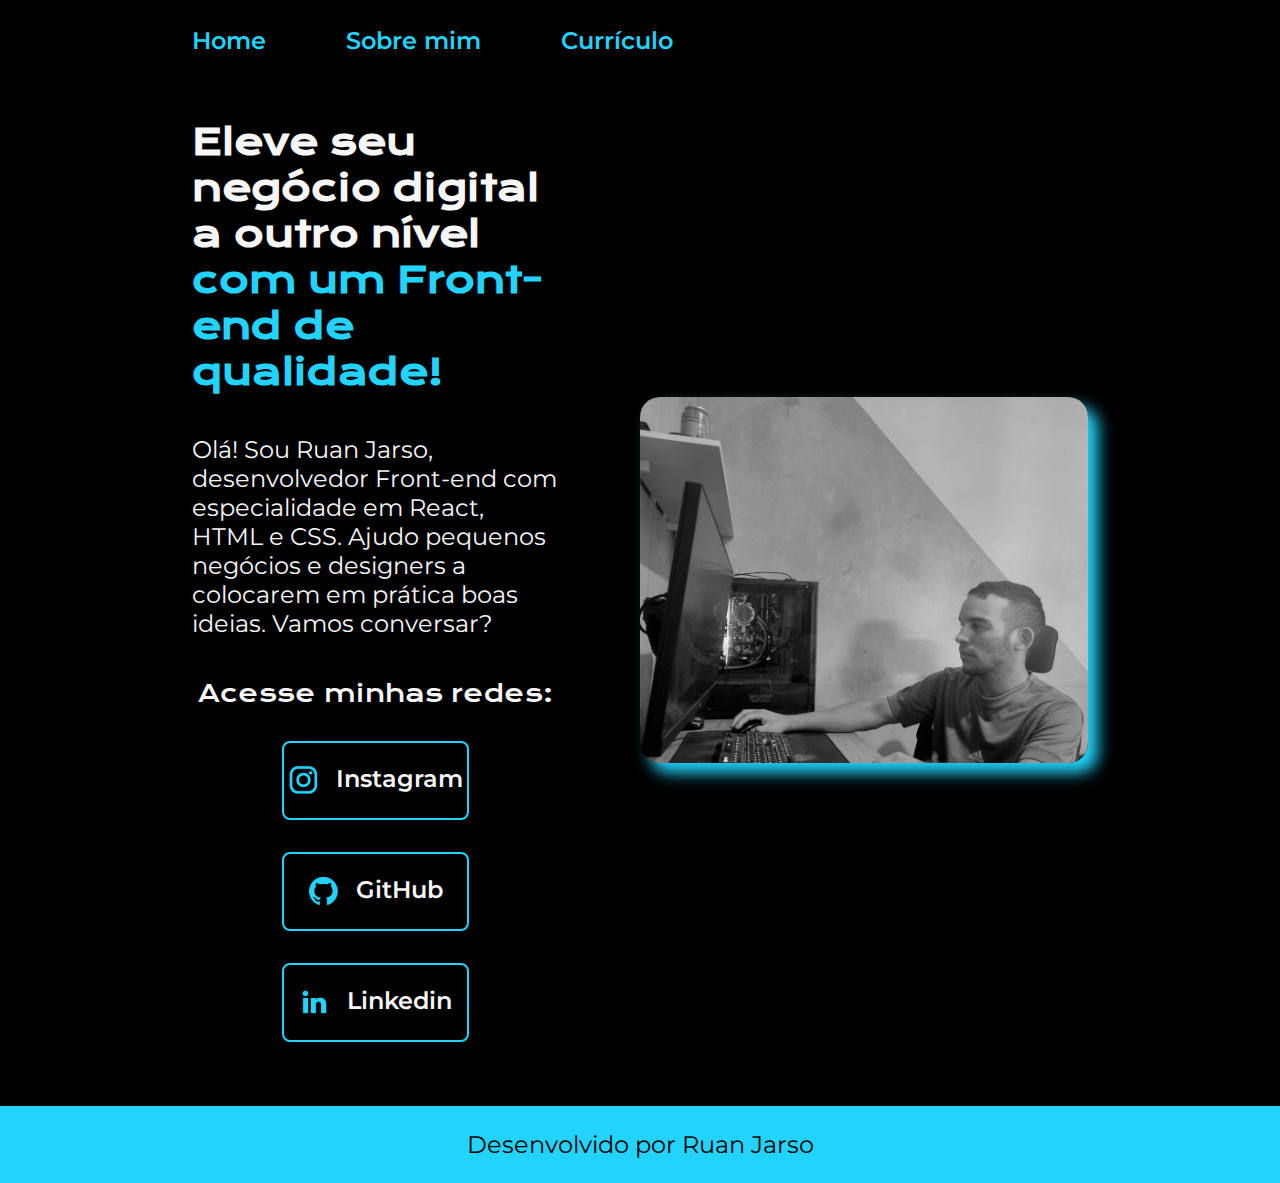
<file: index.html>
<!DOCTYPE html>
<html lang="pt-br">
<head>
    <meta charset="UTF-8">
    <meta name="viewport" content="width=device-width, initial-scale=1.0">
    <title>Portfolio</title>
    <link rel="stylesheet" href="./styles/style.css">
</head>
<body>
    <header class="cabecalho">
        <nav class="cabecalho__menu">
            <a class="cabecalho__menu__link" href="index.html">Home</a>
            <a class="cabecalho__menu__link" href="about.html">Sobre mim</a>
            <a class="cabecalho__menu__link" href="curriculo.html">Currículo</a>
        </nav>
    </header>
    <main class="apresentacao"> <!--isso é um comentário em html-->
        <section class="apresentacao__conteudo">
            <h1 class="apresentacao__conteudo__titulo">Eleve seu negócio digital a outro nível <strong class="titulo-destaque">com um Front-end de qualidade!</strong></h1>
            <p class="apresentacao__conteudo__texto">Olá! Sou Ruan Jarso, desenvolvedor Front-end com especialidade em React, HTML e CSS. Ajudo pequenos negócios e designers a colocarem em prática boas ideias. Vamos conversar?</p>
            <div class="apresentacao__conteudo__links">
                <h2 class="apresentacao__links__subtitulo">Acesse minhas redes:</h2>
                <a class="apresentacao__conteudo__botao" href="https://www.instagram.com/">
                    <img src="assets/instagram.png" alt="">Instagram</a>
                <a class="apresentacao__conteudo__botao" href="https://github.com/ruanjarso">
                    <img src="assets/github.png" alt="">GitHub</a>
                <a class="apresentacao__conteudo__botao" href="https://www.linkedin.com/in/ruan-jarso-b28848209/">
                    <img src="assets/linkedin.png" alt="">Linkedin</a>
            </div>
        </section>
        <img class="apresentacao__perfil" src="./assets/perfil.jpg" alt="meu perfil">
    </main>
    <footer>
        <p class="p__footer">Desenvolvido por Ruan Jarso</p>
    </footer>
</body>
</html>
</file>
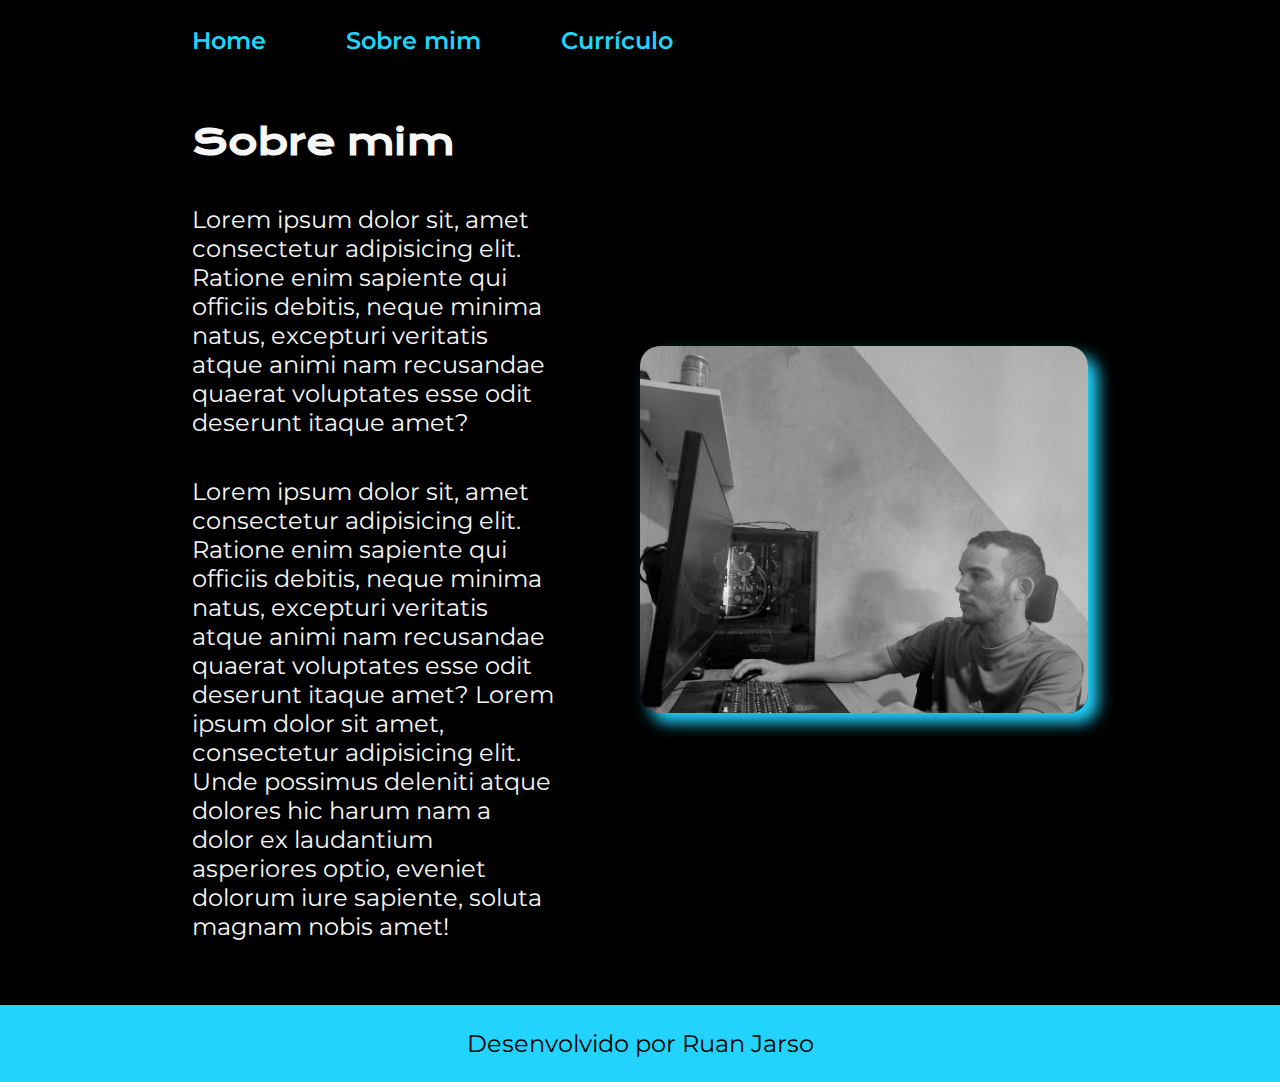
<file: about.html>
<!DOCTYPE html>
<html lang="pt-br">
<head>
    <meta charset="UTF-8">
    <meta name="viewport" content="width=device-width, initial-scale=1.0">
    <title>Sobre mim</title>
    <link rel="stylesheet" href="./styles/style.css">
</head>
<body>
    <header class="cabecalho">
        <nav class="cabecalho__menu">
            <a class="cabecalho__menu__link" href="index.html">Home</a>
            <a class="cabecalho__menu__link" href="about.html">Sobre mim</a>
            <a class="cabecalho__menu__link" href="curriculo.html">Currículo</a>
        </nav>
    </header>
    <main class="apresentacao">
        <section class="apresentacao__conteudo">
            <h1 class="apresentacao__conteudo__titulo">Sobre mim</h1>
            <p class="apresentacao__conteudo__texto">Lorem ipsum dolor sit, amet consectetur adipisicing elit. Ratione enim sapiente qui officiis debitis, neque minima natus, excepturi veritatis atque animi nam recusandae quaerat voluptates esse odit deserunt itaque amet?</p>
            <p class="apresentacao__conteudo__texto">Lorem ipsum dolor sit, amet consectetur adipisicing elit. Ratione enim sapiente qui officiis debitis, neque minima natus, excepturi veritatis atque animi nam recusandae quaerat voluptates esse odit deserunt itaque amet? Lorem ipsum dolor sit amet, consectetur adipisicing elit. Unde possimus deleniti atque dolores hic harum nam a dolor ex laudantium asperiores optio, eveniet dolorum iure sapiente, soluta magnam nobis amet!</p>
        </section>
        <img class="apresentacao__perfil" src="./assets/perfil.jpg" alt="meu perfil">
    </main>
    
    <footer>
        <p class="p__footer">Desenvolvido por Ruan Jarso</p>
    </footer>
</body>
</html>
</file>
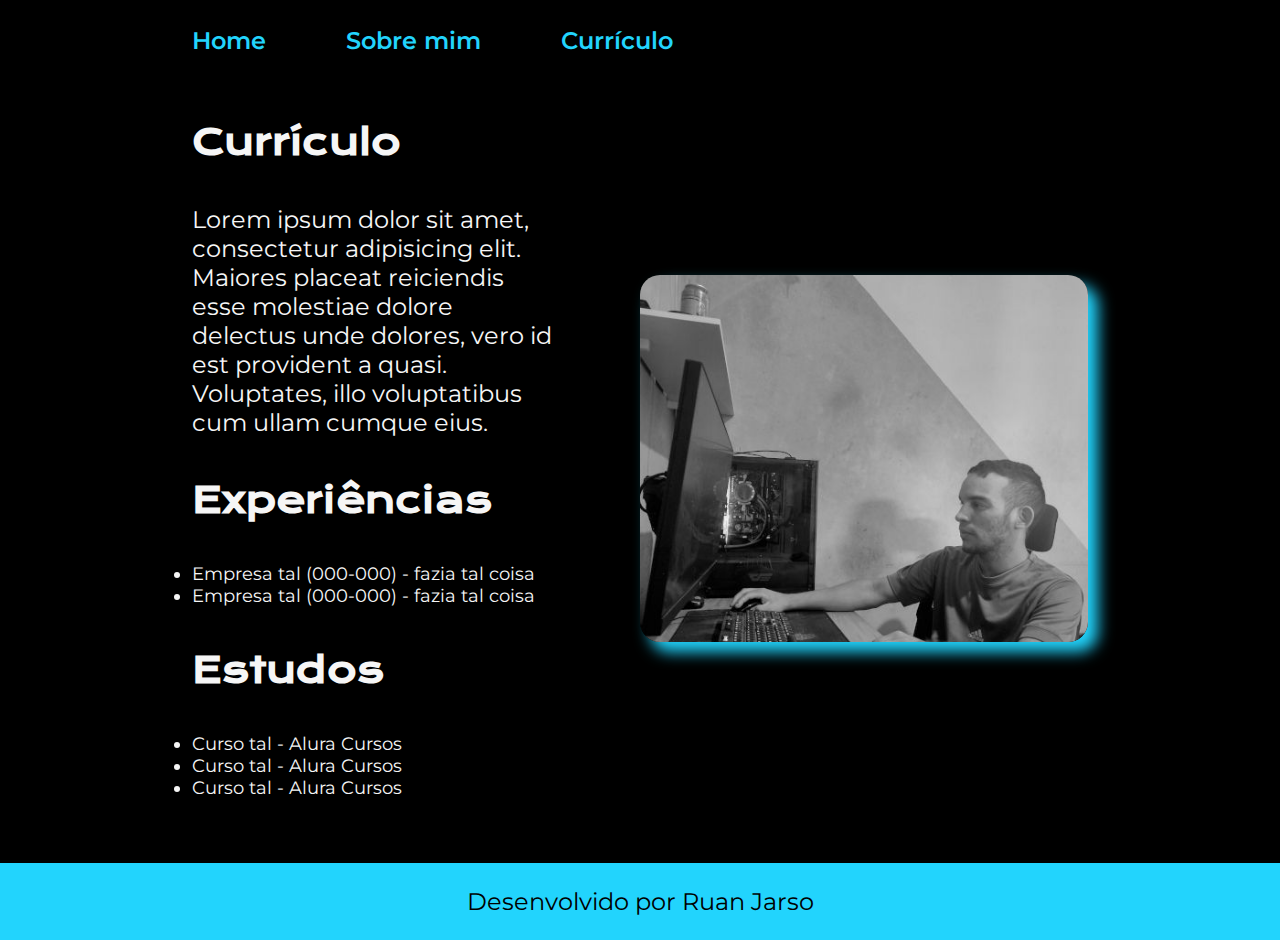
<file: curriculo.html>
<!DOCTYPE html>
<html lang="pt-br">
<head>
    <meta charset="UTF-8">
    <meta name="viewport" content="width=device-width, initial-scale=1.0">
    <title>Currículo</title>
    <link rel="stylesheet" href="./styles/style.css">
</head>
<body>
    <header class="cabecalho">
        <nav class="cabecalho__menu">
            <a class="cabecalho__menu__link" href="index.html">Home</a>
            <a class="cabecalho__menu__link" href="about.html">Sobre mim</a>
            <a class="cabecalho__menu__link" href="curriculo.html">Currículo</a>
        </nav>
    </header>
    <main class="apresentacao">
        <section class="apresentacao__conteudo">
            <h1 class="apresentacao__conteudo__titulo">Currículo</h1>
            <p class="apresentacao__conteudo__texto">Lorem ipsum dolor sit amet, consectetur adipisicing elit. Maiores placeat reiciendis esse molestiae dolore delectus unde dolores, vero id est provident a quasi. Voluptates, illo voluptatibus cum ullam cumque eius.</p>
            <h1 class="apresentacao__conteudo__titulo">Experiências</h1>
            <ul class="lista">
                <li>Empresa tal (000-000) - fazia tal coisa</li>
                <li>Empresa tal (000-000) - fazia tal coisa</li>
            </ul>
            <h1 class="apresentacao__conteudo__titulo">Estudos</h1>
            <ul class="lista">
                <li>Curso tal - Alura Cursos</li> 
                <li>Curso tal - Alura Cursos</li> 
                <li>Curso tal - Alura Cursos</li> 
            </ul>
        </section>
        <img class="apresentacao__perfil" src="./assets/perfil.jpg" alt="meu perfil">
    </main>
    <footer>
        <p class="p__footer">Desenvolvido por Ruan Jarso</p>
    </footer>
</body>
</html>
</file>
<file: styles/style.css>
@import url('https://fonts.googleapis.com/css2?family=Krona+One&display=swap');

@import url('https://fonts.googleapis.com/css2?family=Montserrat&display=swap');

:root {
    --cor-primaria:#000000;
    --cor-segundaria:#F6F6F6;
    --cor-terciaria:#22D4FD;

    --fonte-primaria: 'Krona One', sans-serif ;
    --fonte-segundaria: 'Montserrat', sans-serif;
}

*{
    padding: 0%;
    margin: 0%;
}

body{
    background-color: var(--cor-primaria);
    /*height: 100vh;*/
    color: var(--cor-segundaria);
    box-sizing: border-box; /*o border-box no box-sizing garante que o elemento filho não venha sair de dentro do elemento pai*/
}

.apresentacao{
    padding: 5% 15%; /*aqui estar "empurrando os elementos pra dentro da tela"*/
    display: flex; /*o display flex coloca seus elementos um do lado do outro*/
    align-items: center; /*alinhar os conteudos no centro */
    justify-content: space-between; /*vai criar um espaço entre os elementos contidos dentro de apresentacao*/
    gap: 82px;/* vai garantir um espaço entre a imagem e a section */
}

.apresentacao__perfil{
    border-radius: 20px;
    box-shadow: 10px 10px 15px var(--cor-terciaria);
    width: 50%;/*o numero em % garante que o conteudo vai se adaptar a todos os tipos de tela*/
}

.titulo-destaque{
    color: var(--cor-terciaria);
}

.apresentacao__conteudo{
    width: 50%;
    display: flex;
    flex-direction: column; /*pra ficar estilo coluna e podermos alterar o espaçameno entre os elementos*/
    gap: 40px;
}

.apresentacao__conteudo__titulo{
    font-size: 2.25rem;
    font-family: var(--fonte-primaria);
}

.apresentacao__conteudo__texto{
    font-size: 1.5rem;
    font-family: var(--fonte-segundaria);
}

.apresentacao__conteudo__botao{
    display: flex;
    justify-content: center; /*alinhando os itens no centro*/
    gap:16px;
    color: var(--cor-segundaria);
    border: 2px solid var(--cor-terciaria);
    font-family: var(--fonte-segundaria);
    font-size: 1.5rem;
    font-weight: 600;
    text-decoration: none; /*retirando o sublinhado dos links*/
    width: 50%;
    text-align: center;
    border-radius: 8px;
    padding: 21.5px 0; /*aqui foi informado um segundo valor ressaltando pra não mexer no eixo horizontal somente no vertical*/
}

.apresentacao__conteudo__links{
    display: flex;
    flex-direction: column; /*colocando os elementos no eixo vertical*/
    justify-content: space-between;
    align-items: center; /*alinhando no eixo vertical*/
    gap: 32px; /*espaçamento entre os elementos no eixo vertical*/
}

.apresentacao__links__subtitulo{
    font-family: var(--fonte-primaria);
    font-weight: 400;
}

.apresentacao__conteudo__botao:hover{ /*o hover é o que acontece com o botão ao passar o mouse em cima */
    background-color: #272727;
    width: 410px;
}

footer{
    background-color: var(--cor-terciaria);
    color: var(--cor-primaria);
    text-align: center;
    padding: 24px;
    font-family: var(--fonte-segundaria);
    font-size: 1.5rem;
    font-weight: 400;  
}

.cabecalho{
    padding: 2% 0% 0% 15%;

}

.cabecalho__menu{
    display: flex;
    gap: 80px;
}

.cabecalho__menu__link{
    color: var(--cor-terciaria);
    text-decoration: none;
    font-family: var(--fonte-segundaria);
    font-size: 1.5rem;
    font-weight: 600;
}

.lista{
    font-family: var(--fonte-segundaria);
    font-size: 1.125rem;
}

/*abaixo está a configuração para adaptar a tela para dispositiveis móveis*/

@media (max-width: 1200px) {
    .apresentacao{
        flex-direction: column-reverse;
        padding: 5%;
    }

    .cabecalho{
        padding: 10%;
        justify-content: center;
    }

    .apresentacao__conteudo{
        width: auto;/* aqui estamos definindo uma largura que se ajuste a tela de dispositiveis móveis*/
    }
}
</file>
